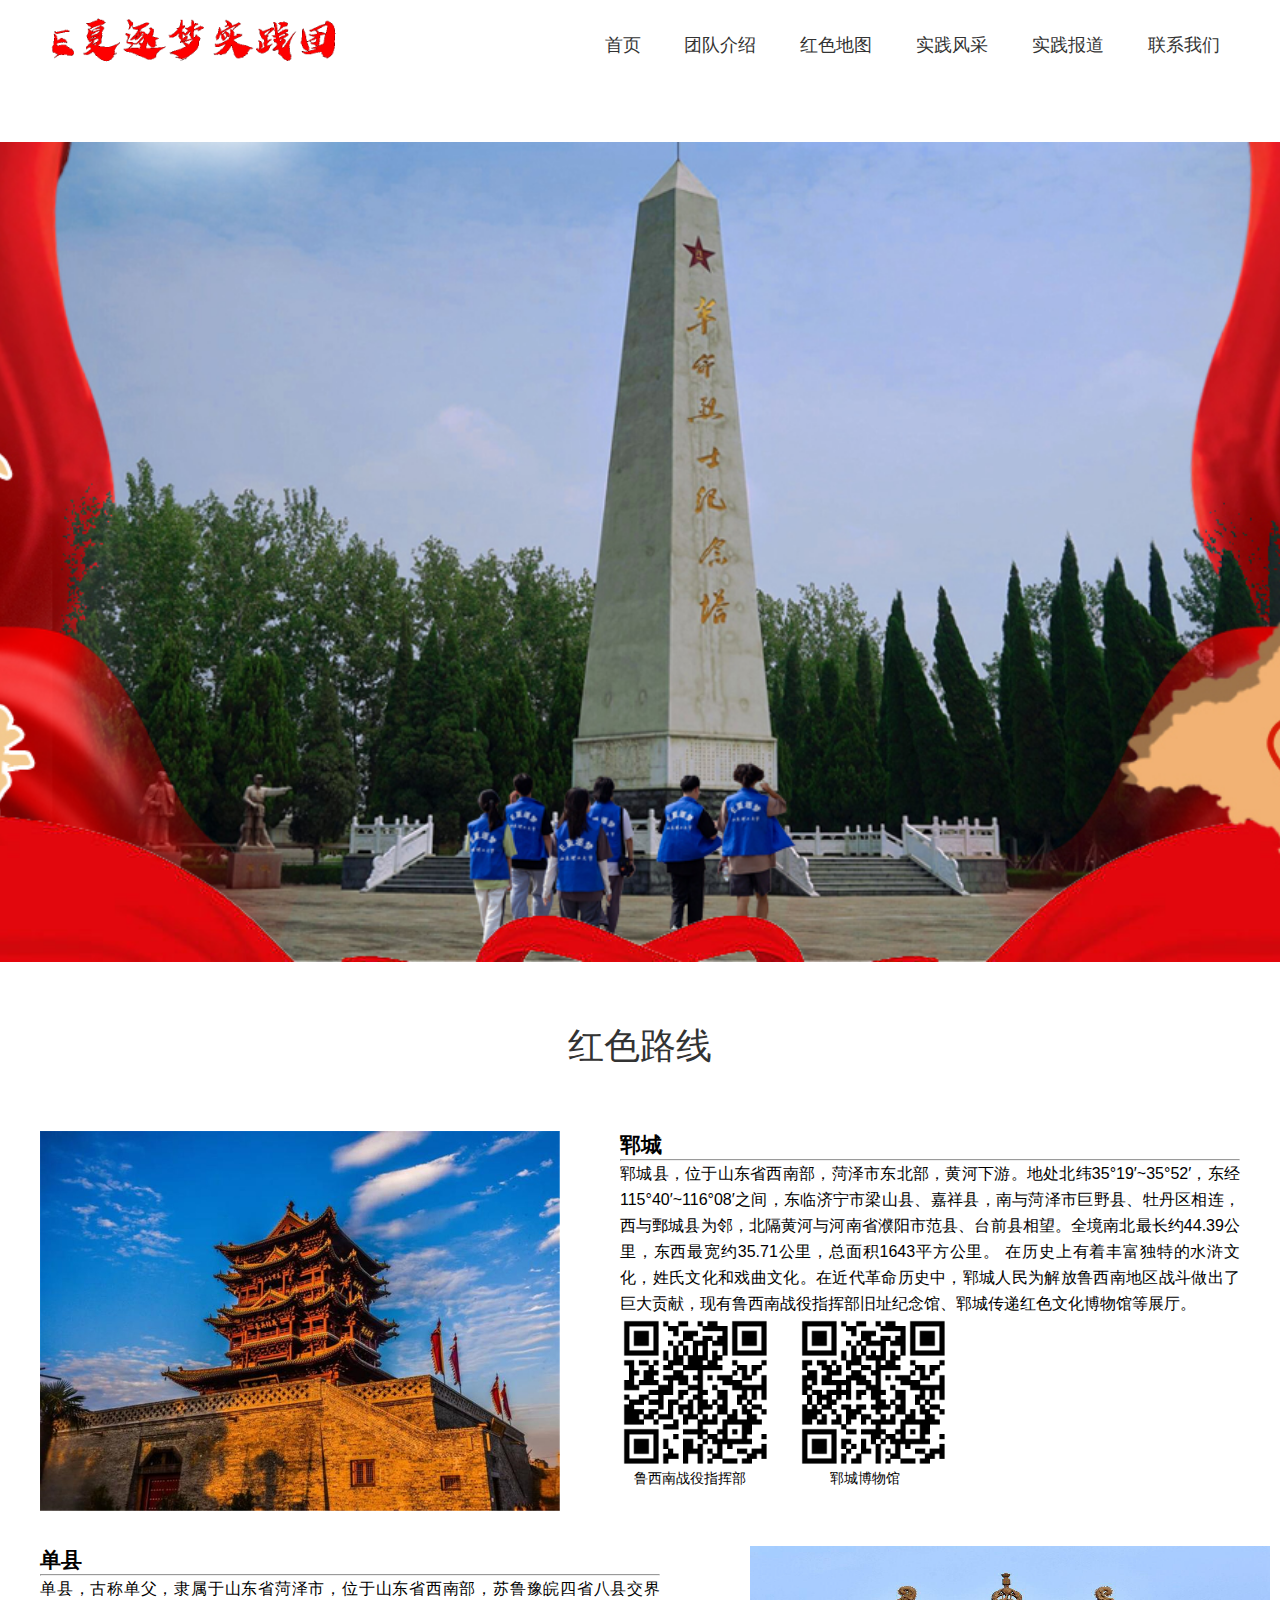
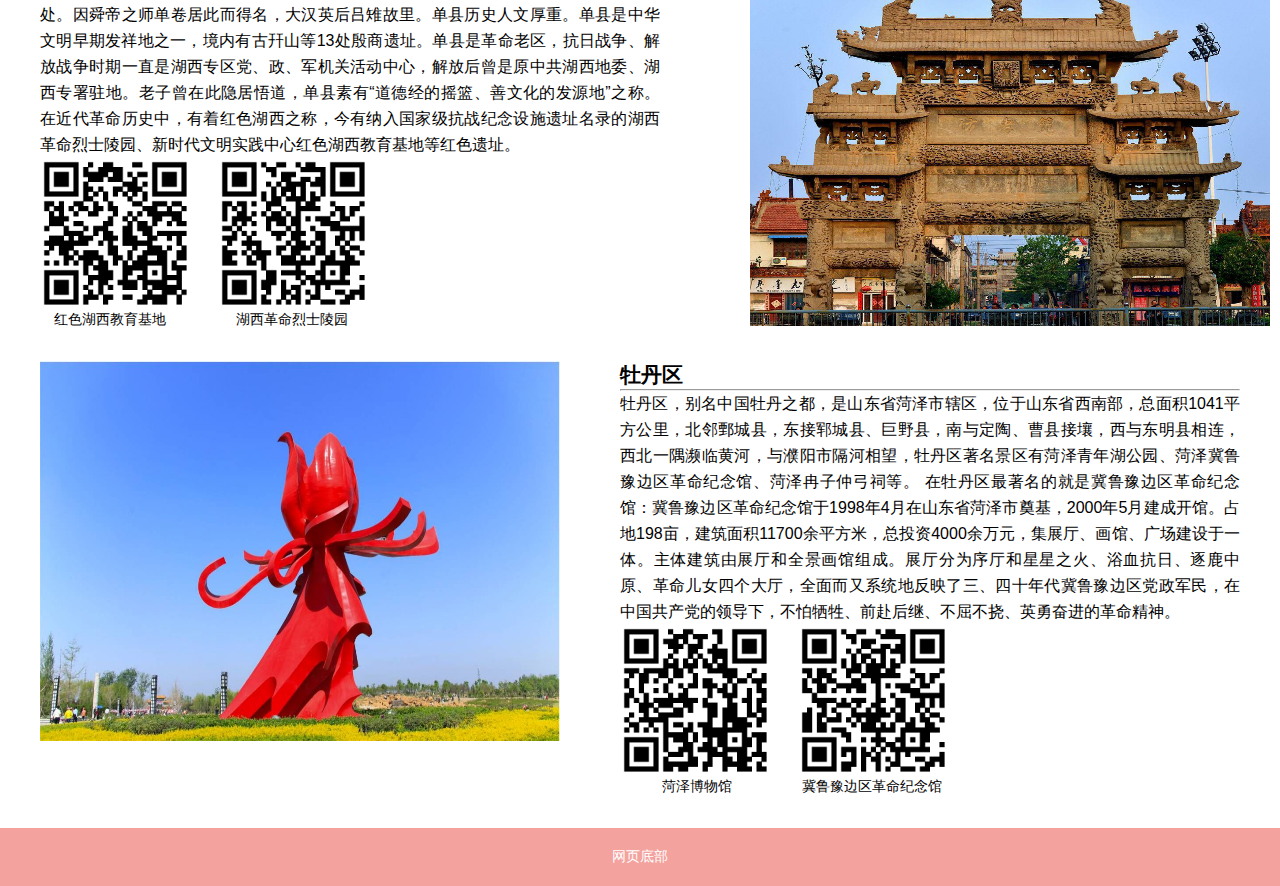
<file: map.html>
<!DOCTYPE html>
<html xmlns="http://www.w3.org/1999/html">
<head>
<meta charset="utf-8">
<link type="text/css" rel="stylesheet" href="css/css.css" />
<title>欢迎参观：E夏逐梦暑假社会实践团</title>
</head>
<body style=" background:#fff;">
<!--顶部-->
<div  class="header">
  <div class="wrapin">
    <!--logo图-->
    <div class="logo"><img src="images/LOGO.png" width="300"/></div>
    <!--导航部分-->
    <ul class="nav">
      <li><a href="index.html">首页</a></li>
      <li><a href="team.html">团队介绍</a></li>
      <li><a href="map.html">红色地图</a></li>
      <li><a href="show.html">实践风采</a></li>
      <li><a href="news.html">实践报道</a></li>
      <li><a href="lianxi.html">联系我们</a></li>
    </ul>
    <div class="clear"></div>
  </div>
</div>
<!--顶部结束-->
<div class="topping"> <img src="images/map.jpg"/> </div>
<!--内容-->
<div class="wrapin">
  <div class="Part2">
    <div class="title">红色路线</div>
    <div class="Part1">
      <div class="pic lt"> <img src="images/郓城.jpg"/> </div>
      <div class="text rt">
        <h2>郓城</h2>
        <hr>
        <p> 郓城县，位于山东省西南部，菏泽市东北部，黄河下游。地处北纬35°19′~35°52′，东经115°40′~116°08′之间，东临济宁市梁山县、嘉祥县，南与菏泽市巨野县、牡丹区相连，西与鄄城县为邻，北隔黄河与河南省濮阳市范县、台前县相望。全境南北最长约44.39公里，东西最宽约35.71公里，总面积1643平方公里。
          在历史上有着丰富独特的水浒文化，姓氏文化和戏曲文化。在近代革命历史中，郓城人民为解放鲁西南地区战斗做出了巨大贡献，现有鲁西南战役指挥部旧址纪念馆、郓城传递红色文化博物馆等展厅。<br>
        <div><img src="images/鲁西南战役指挥部音频.png" width="150"/>&emsp;&emsp;<img src="images/郓城博物馆音频.png" width="150"/><br>&emsp;鲁西南战役指挥部&emsp;&emsp;&emsp;&emsp;&emsp;&emsp;郓城博物馆</div>
        </p>
       </div>
      <div class="clear"></div>
    </div>
    <br>
    <br>
    <div class="Part1">
      <div class="pic rt"> <img src="images/单县.jpg"/> </div>
      <div class="text lt">
        <h2>单县</h2>
        <hr>
        <p>单县，古称单父，隶属于山东省菏泽市，位于山东省西南部，苏鲁豫皖四省八县交界处。因舜帝之师单卷居此而得名，大汉英后吕雉故里。单县历史人文厚重。单县是中华文明早期发祥地之一，境内有古幵山等13处殷商遗址。单县是革命老区，抗日战争、解放战争时期一直是湖西专区党、政、军机关活动中心，解放后曾是原中共湖西地委、湖西专署驻地。老子曾在此隐居悟道，单县素有“道德经的摇篮、善文化的发源地”之称。
        在近代革命历史中，有着红色湖西之称，今有纳入国家级抗战纪念设施遗址名录的湖西革命烈士陵园、新时代文明实践中心红色湖西教育基地等红色遗址。
          <div><img src="images/红色湖西音频.png" width="150"/>&emsp;&emsp;<img src="images/湖西革命烈士陵园音频.png" width="150"/><br>&emsp;红色湖西教育基地&emsp;&emsp;&emsp;&emsp;&emsp;湖西革命烈士陵园</div>
        </p>
     </div>
      <div class="clear"></div>
    </div>
	 <br>
    <br>
	<div class="Part1">
      <div class="pic lt"> <img src="images/牡丹区.jpg"/> </div>
      <div class="text rt">
        <h2>牡丹区</h2>
        <hr>
        <p>牡丹区，别名中国牡丹之都，是山东省菏泽市辖区，位于山东省西南部，总面积1041平方公里，北邻鄄城县，东接郓城县、巨野县，南与定陶、曹县接壤，西与东明县相连，西北一隅濒临黄河，与濮阳市隔河相望，牡丹区著名景区有菏泽青年湖公园、菏泽冀鲁豫边区革命纪念馆、菏泽冉子仲弓祠等。
        在牡丹区最著名的就是冀鲁豫边区革命纪念馆：冀鲁豫边区革命纪念馆于1998年4月在山东省菏泽市奠基，2000年5月建成开馆。占地198亩，建筑面积11700余平方米，总投资4000余万元，集展厅、画馆、广场建设于一体。主体建筑由展厅和全景画馆组成。展厅分为序厅和星星之火、浴血抗日、逐鹿中原、革命儿女四个大厅，全面而又系统地反映了三、四十年代冀鲁豫边区党政军民，在中国共产党的领导下，不怕牺牲、前赴后继、不屈不挠、英勇奋进的革命精神。
        <div><img src="images/菏泽博物馆音频.png" width="150"/>&emsp;&emsp;<img src="images/冀鲁豫边区革命纪念馆音频.png" width="150"/><br>&emsp;&emsp;&emsp;菏泽博物馆&emsp;&emsp;&emsp;&emsp;&emsp;冀鲁豫边区革命纪念馆</div>
        </p>
         </div>
      <div class="clear"></div>
    </div>
    <br>
    <br>
  </div>
</div>
<!--底部-->
<div class="footer"> 网页底部 </div>
</body>
</html>
</file>
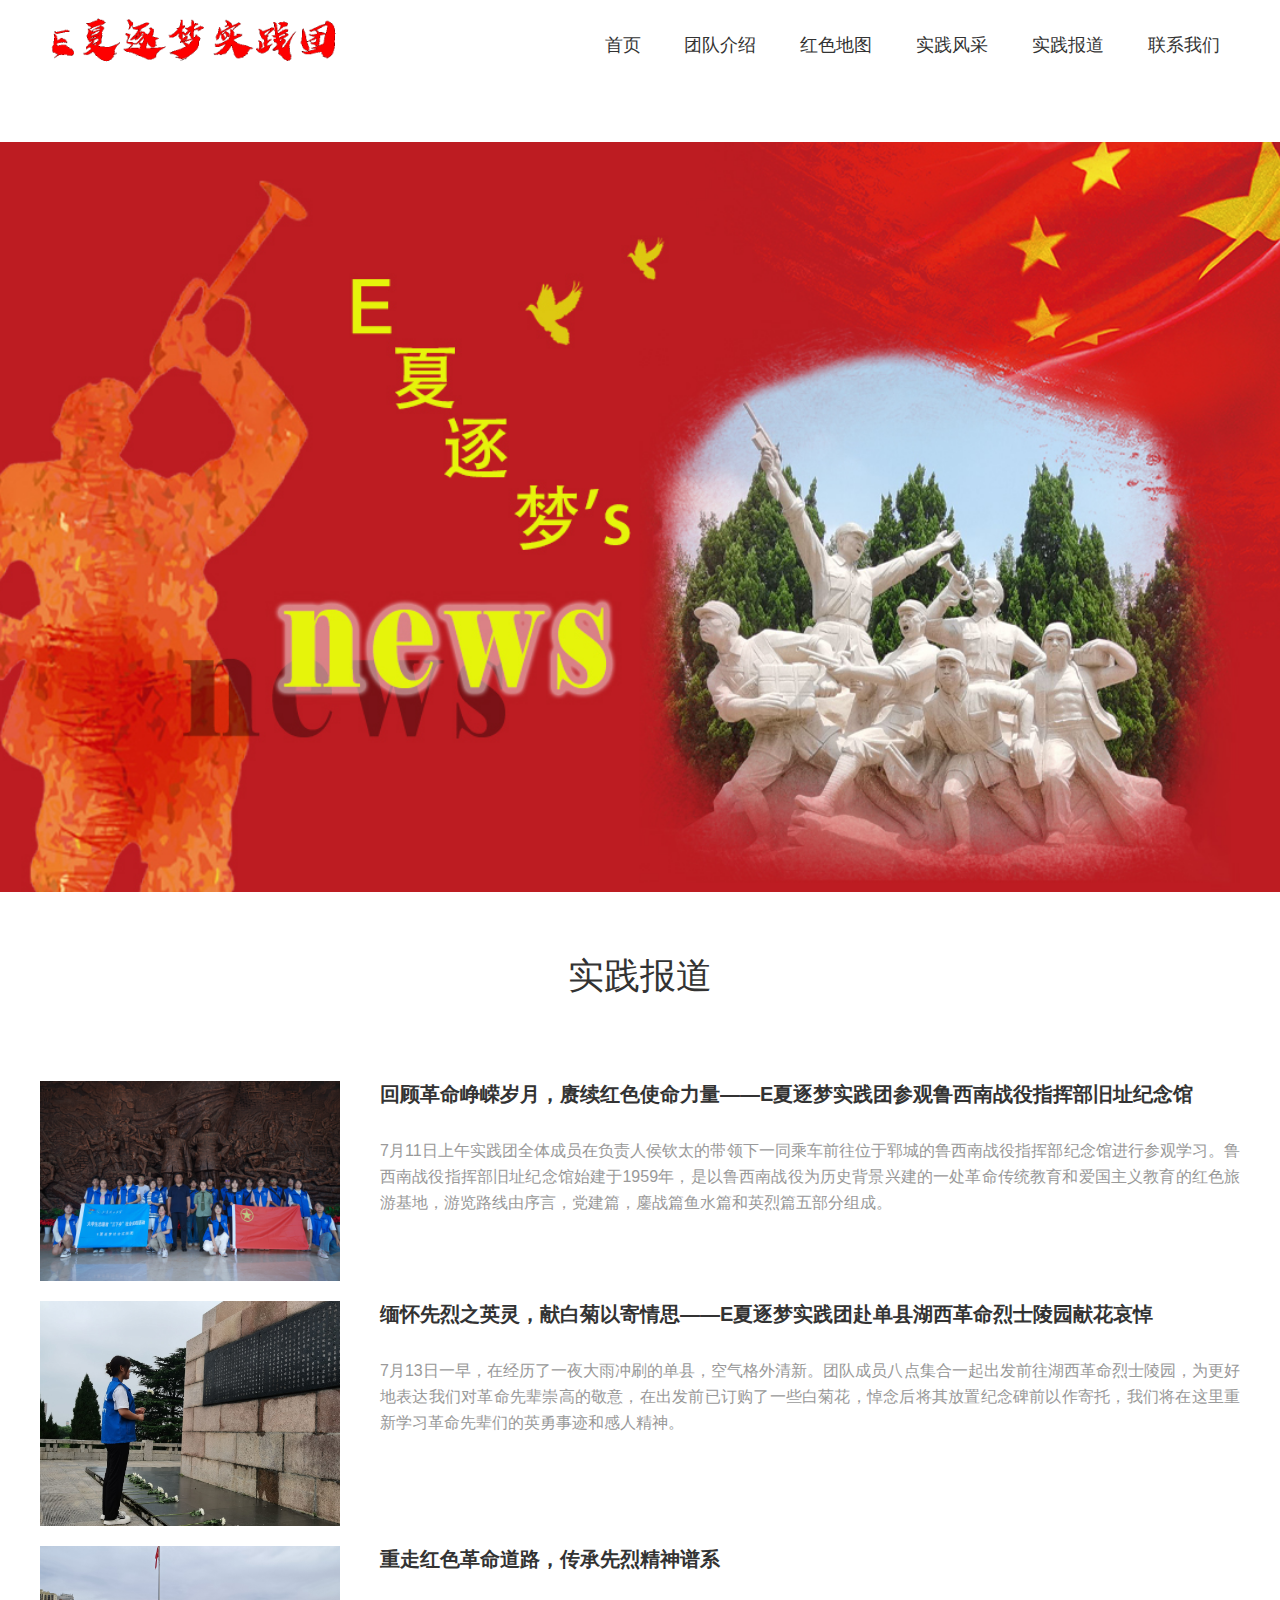
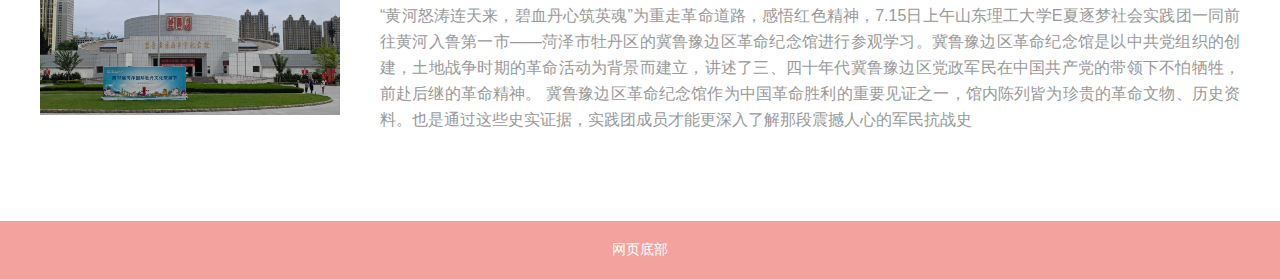
<file: news.html>
<!DOCTYPE html>
<html>
<head>
<meta charset="utf-8">
<link type="text/css" rel="stylesheet" href="css/css.css" />
<title>欢迎参观：E夏逐梦暑假社会实践团</title>
</head>
<body style=" background:#fff;">
<!--顶部-->
<div  class="header">
  <div class="wrapin">
    <!--logo图-->
    <div class="logo"><img src="images/LOGO.png" width="300"/></div>
    <!--导航部分-->
    <ul class="nav">
      <li><a href="index.html">首页</a></li>
      <li><a href="team.html">团队介绍</a></li>
      <li><a href="map.html">红色地图</a></li>
      <li><a href="show.html">实践风采</a></li>
      <li><a href="news.html">实践报道</a></li>
      <li><a href="lianxi.html">联系我们</a></li>
    </ul>
    <div class="clear"></div>
  </div>
</div>
<!--顶部结束-->
<div class="news"> <img src="images/new.jpg" height="700"/> </div>
<!--内容-->
<div class="wrapin">
  <div class="Part3">
    <div class="title">实践报道</div>
    <ul class="text ">
      <li> <a href="news1_detail.html"> <img src="images/02.jpg" width="300">
        <h2>回顾革命峥嵘岁月，赓续红色使命力量——E夏逐梦实践团参观鲁西南战役指挥部旧址纪念馆</h2>
        <p>7月11日上午实践团全体成员在负责人侯钦太的带领下一同乘车前往位于郓城的鲁西南战役指挥部纪念馆进行参观学习。鲁西南战役指挥部旧址纪念馆始建于1959年，是以鲁西南战役为历史背景兴建的一处革命传统教育和爱国主义教育的红色旅游基地，游览路线由序言，党建篇，鏖战篇鱼水篇和英烈篇五部分组成。</p>
        </a> </li>
      <li> <a href="news2_detail.html"> <img src="images/new201.jpg" width="300">
        <h2>缅怀先烈之英灵，献白菊以寄情思——E夏逐梦实践团赴单县湖西革命烈士陵园献花哀悼</h2>
        <p>7月13日一早，在经历了一夜大雨冲刷的单县，空气格外清新。团队成员八点集合一起出发前往湖西革命烈士陵园，为更好地表达我们对革命先辈崇高的敬意，在出发前已订购了一些白菊花，悼念后将其放置纪念碑前以作寄托，我们将在这里重新学习革命先辈们的英勇事迹和感人精神。</p>
        </a> </li>
      <li> <a href="news3_detail.html"> <img src="images/冀鲁豫.jpg" width="300">
        <h2>重走红色革命道路，传承先烈精神谱系</h2>
        <p>“黄河怒涛连天来，碧血丹心筑英魂”为重走革命道路，感悟红色精神，7.15日上午山东理工大学E夏逐梦社会实践团一同前往黄河入鲁第一市——菏泽市牡丹区的冀鲁豫边区革命纪念馆进行参观学习。冀鲁豫边区革命纪念馆是以中共党组织的创建，土地战争时期的革命活动为背景而建立，讲述了三、四十年代冀鲁豫边区党政军民在中国共产党的带领下不怕牺牲，前赴后继的革命精神。
          冀鲁豫边区革命纪念馆作为中国革命胜利的重要见证之一，馆内陈列皆为珍贵的革命文物、历史资料。也是通过这些史实证据，实践团成员才能更深入了解那段震撼人心的军民抗战史</p>
        </a> </li>
    </ul>
    <div class="clear"></div><br>
<br>
<br>

  </div>
</div>
<!--底部-->
<div class="footer">
 网页底部
</div>
</body>
</html>
</file>
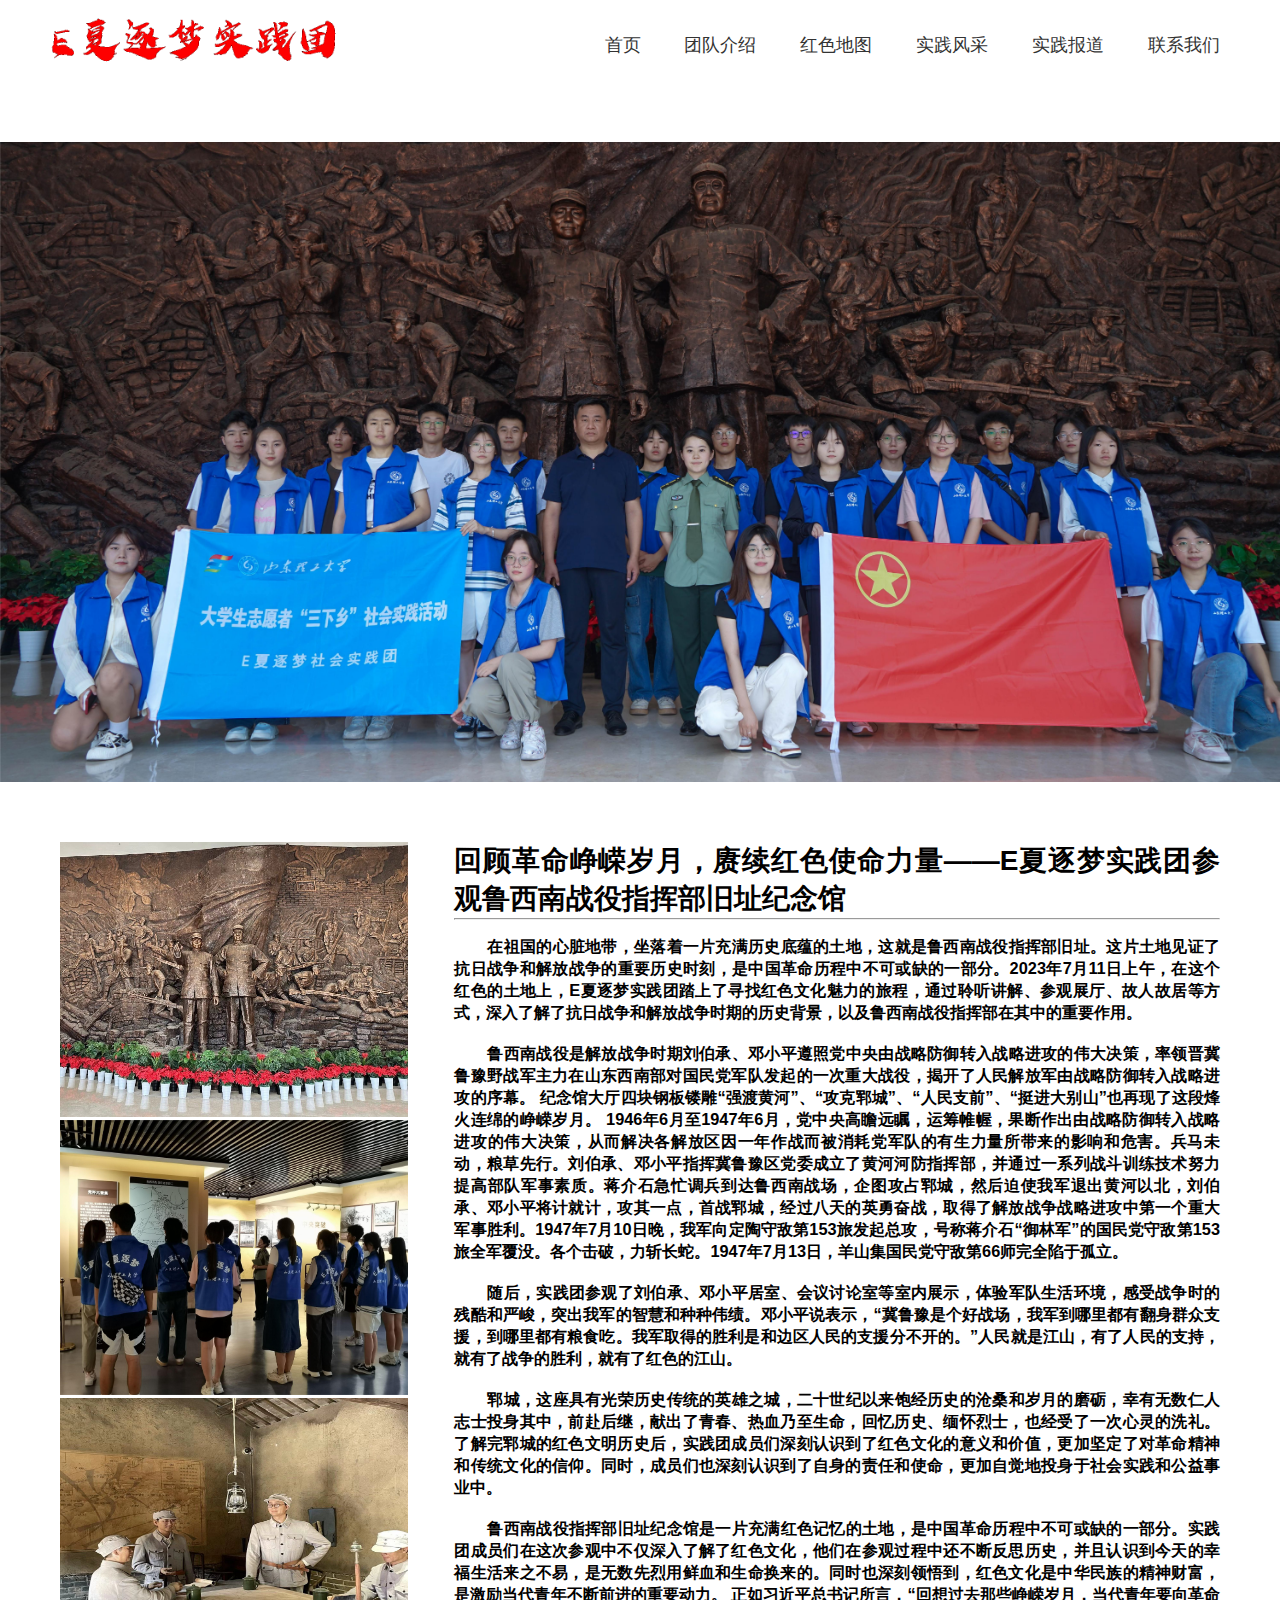
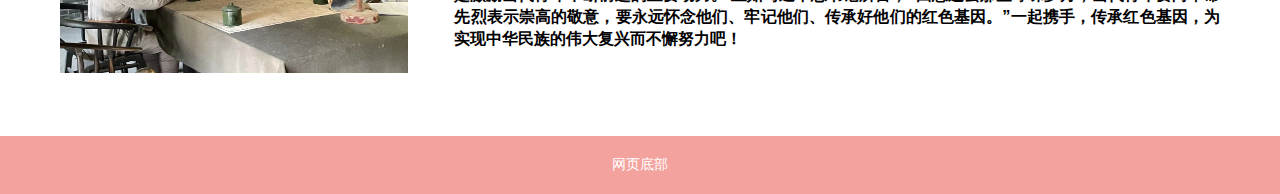
<file: news1_detail.html>
<!DOCTYPE html>
<html>
<head>
<meta charset="utf-8">
<link type="text/css" rel="stylesheet" href="css/css.css" />
<title>欢迎参观：E夏逐梦暑假社会实践团</title>
</head>
<body style=" background:#fff;">
<!--顶部-->
<div  class="header">
  <div class="wrapin">
    <!--logo图-->
    <div class="logo"><img src="images/LOGO.png" width="300"/></div>
    <!--导航部分-->
    <ul class="nav">
      <li><a href="index.html">首页</a></li>
      <li><a href="team.html">团队介绍</a></li>
      <li><a href="map.html">红色地图</a></li>
      <li><a href="show.html">实践风采</a></li>
      <li><a href="news.html">实践报道</a></li>
      <li><a href="lianxi.html">联系我们</a></li>
    </ul>
    <div class="clear"></div>
  </div>
</div>
<!--顶部结束-->
<div class="banner"> <img src="images/new1logo.jpg"/> </div>
<!--内容-->
<div class="wrapin">
  <div class="baike">
    <div class="pic"> <img src="images/new101.jpg"/> <img src="images/new102.jpg"/> <img src="images/new103.jpg"/></div>
    <div class="text">
      <h1>回顾革命峥嵘岁月，赓续红色使命力量——E夏逐梦实践团参观鲁西南战役指挥部旧址纪念馆</h1>
      <hr>
      <br>
	  <h3>
      &emsp;&emsp;在祖国的心脏地带，坐落着一片充满历史底蕴的土地，这就是鲁西南战役指挥部旧址。这片土地见证了抗日战争和解放战争的重要历史时刻，是中国革命历程中不可或缺的一部分。2023年7月11日上午，在这个红色的土地上，E夏逐梦实践团踏上了寻找红色文化魅力的旅程，通过聆听讲解、参观展厅、故人故居等方式，深入了解了抗日战争和解放战争时期的历史背景，以及鲁西南战役指挥部在其中的重要作用。<br><br>
      &emsp;&emsp;鲁西南战役是解放战争时期刘伯承、邓小平遵照党中央由战略防御转入战略进攻的伟大决策，率领晋冀鲁豫野战军主力在山东西南部对国民党军队发起的一次重大战役，揭开了人民解放军由战略防御转入战略进攻的序幕。
      纪念馆大厅四块钢板镂雕“强渡黄河”、“攻克郓城”、“人民支前”、“挺进大别山”也再现了这段烽火连绵的峥嵘岁月。
      1946年6月至1947年6月，党中央高瞻远瞩，运筹帷幄，果断作出由战略防御转入战略进攻的伟大决策，从而解决各解放区因一年作战而被消耗党军队的有生力量所带来的影响和危害。兵马未动，粮草先行。刘伯承、邓小平指挥冀鲁豫区党委成立了黄河河防指挥部，并通过一系列战斗训练技术努力提高部队军事素质。蒋介石急忙调兵到达鲁西南战场，企图攻占郓城，然后迫使我军退出黄河以北，刘伯承、邓小平将计就计，攻其一点，首战郓城，经过八天的英勇奋战，取得了解放战争战略进攻中第一个重大军事胜利。1947年7月10日晚，我军向定陶守敌第153旅发起总攻，号称蒋介石“御林军”的国民党守敌第153旅全军覆没。各个击破，力斩长蛇。1947年7月13日，羊山集国民党守敌第66师完全陷于孤立。<br><br>
        &emsp;&emsp;随后，实践团参观了刘伯承、邓小平居室、会议讨论室等室内展示，体验军队生活环境，感受战争时的残酷和严峻，突出我军的智慧和种种伟绩。邓小平说表示，“冀鲁豫是个好战场，我军到哪里都有翻身群众支援，到哪里都有粮食吃。我军取得的胜利是和边区人民的支援分不开的。”人民就是江山，有了人民的支持，就有了战争的胜利，就有了红色的江山。<br><br>
        &emsp;&emsp;郓城，这座具有光荣历史传统的英雄之城，二十世纪以来饱经历史的沧桑和岁月的磨砺，幸有无数仁人志士投身其中，前赴后继，献出了青春、热血乃至生命，回忆历史、缅怀烈士，也经受了一次心灵的洗礼。了解完郓城的红色文明历史后，实践团成员们深刻认识到了红色文化的意义和价值，更加坚定了对革命精神和传统文化的信仰。同时，成员们也深刻认识到了自身的责任和使命，更加自觉地投身于社会实践和公益事业中。<br><br>
        &emsp;&emsp;鲁西南战役指挥部旧址纪念馆是一片充满红色记忆的土地，是中国革命历程中不可或缺的一部分。实践团成员们在这次参观中不仅深入了解了红色文化，他们在参观过程中还不断反思历史，并且认识到今天的幸福生活来之不易，是无数先烈用鲜血和生命换来的。同时也深刻领悟到，红色文化是中华民族的精神财富，是激励当代青年不断前进的重要动力。
        正如习近平总书记所言，“回想过去那些峥嵘岁月，当代青年要向革命先烈表示崇高的敬意，要永远怀念他们、牢记他们、传承好他们的红色基因。”一起携手，传承红色基因，为实现中华民族的伟大复兴而不懈努力吧！
      </h3>
    </div>
    <div class="clear"></div>
  </div>
</div>
<!--底部-->
<div class="footer"> 网页底部 </div>
</body>
</html>
</file>
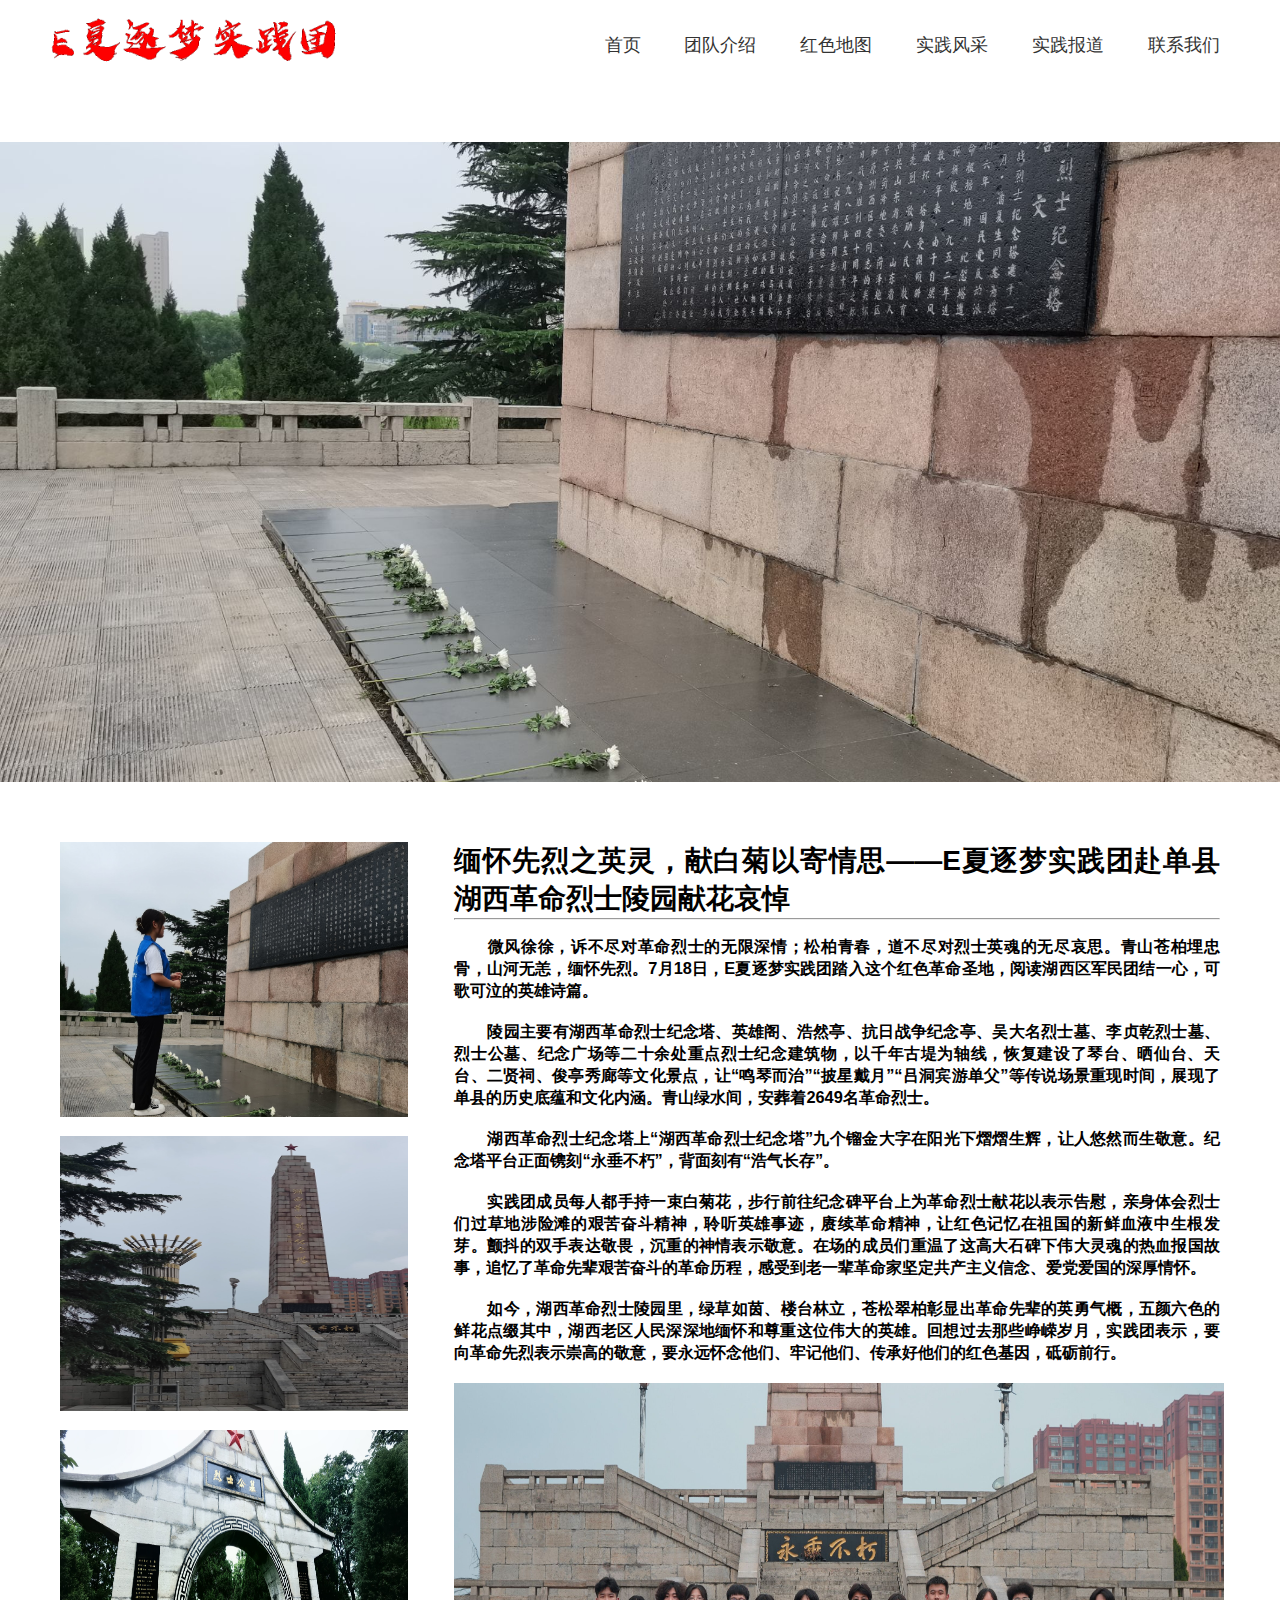
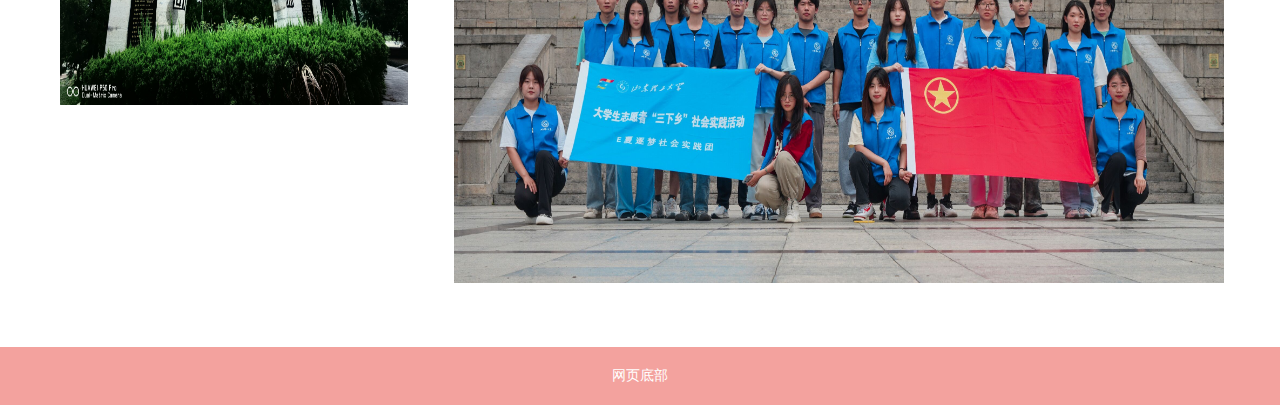
<file: news2_detail.html>
<!DOCTYPE html>
<html>
<head>
    <meta charset="utf-8">
    <link type="text/css" rel="stylesheet" href="css/css.css" />
    <title>欢迎参观：E夏逐梦暑假社会实践团</title>
</head>
<body style=" background:#fff;">
<!--顶部-->
<div  class="header">
    <div class="wrapin">
        <!--logo图-->
        <div class="logo"><img src="images/LOGO.png" width="300"/></div>
        <!--导航部分-->
        <ul class="nav">
            <li><a href="index.html">首页</a></li>
            <li><a href="team.html">团队介绍</a></li>
            <li><a href="map.html">红色地图</a></li>
            <li><a href="show.html">实践风采</a></li>
            <li><a href="news.html">实践报道</a></li>
            <li><a href="lianxi.html">联系我们</a></li>
        </ul>
        <div class="clear"></div>
    </div>
</div>
<!--顶部结束-->
<div class="banner"> <img src="images/湖西.jpg"/> </div>
<!--内容-->
<div class="wrapin">
    <div class="baike">
        <div class="pic"> <img src="images/new201.jpg"/><br><br> <img src="images/new202.jpg"/> <br><br><img src="images/new203.jpg"/></div>
        <div class="text">
            <h1>缅怀先烈之英灵，献白菊以寄情思——E夏逐梦实践团赴单县湖西革命烈士陵园献花哀悼</h1>
            <hr>
            <br>
            <h3>
                &emsp;&emsp;微风徐徐，诉不尽对革命烈士的无限深情；松柏青春，道不尽对烈士英魂的无尽哀思。青山苍柏埋忠骨，山河无恙，缅怀先烈。7月18日，E夏逐梦实践团踏入这个红色革命圣地，阅读湖西区军民团结一心，可歌可泣的英雄诗篇。<br><br>
                &emsp;&emsp;陵园主要有湖西革命烈士纪念塔、英雄阁、浩然亭、抗日战争纪念亭、吴大名烈士墓、李贞乾烈士墓、烈士公墓、纪念广场等二十余处重点烈士纪念建筑物，以千年古堤为轴线，恢复建设了琴台、晒仙台、天台、二贤祠、俊亭秀廊等文化景点，让“鸣琴而治”“披星戴月”“吕洞宾游单父”等传说场景重现时间，展现了单县的历史底蕴和文化内涵。青山绿水间，安葬着2649名革命烈士。<br><br>

                &emsp;&emsp;湖西革命烈士纪念塔上“湖西革命烈士纪念塔”九个镏金大字在阳光下熠熠生辉，让人悠然而生敬意。纪念塔平台正面镌刻“永垂不朽”，背面刻有“浩气长存”。<br><br>
                &emsp;&emsp;实践团成员每人都手持一束白菊花，步行前往纪念碑平台上为革命烈士献花以表示告慰，亲身体会烈士们过草地涉险滩的艰苦奋斗精神，聆听英雄事迹，赓续革命精神，让红色记忆在祖国的新鲜血液中生根发芽。颤抖的双手表达敬畏，沉重的神情表示敬意。在场的成员们重温了这高大石碑下伟大灵魂的热血报国故事，追忆了革命先辈艰苦奋斗的革命历程，感受到老一辈革命家坚定共产主义信念、爱党爱国的深厚情怀。<br><br>
                &emsp;&emsp;如今，湖西革命烈士陵园里，绿草如茵、楼台林立，苍松翠柏彰显出革命先辈的英勇气概，五颜六色的鲜花点缀其中，湖西老区人民深深地缅怀和尊重这位伟大的英雄。回想过去那些峥嵘岁月，实践团表示，要向革命先烈表示崇高的敬意，要永远怀念他们、牢记他们、传承好他们的红色基因，砥砺前行。<br><br>
                <p><img src="images/new2logo.jpg"width="770" height="500"></p><p align="center"></p>

            </h3>
        </div>
        <div class="clear"></div>
    </div>
</div>
<!--底部-->
<div class="footer"> 网页底部 </div>
</body>
</html>
</file>
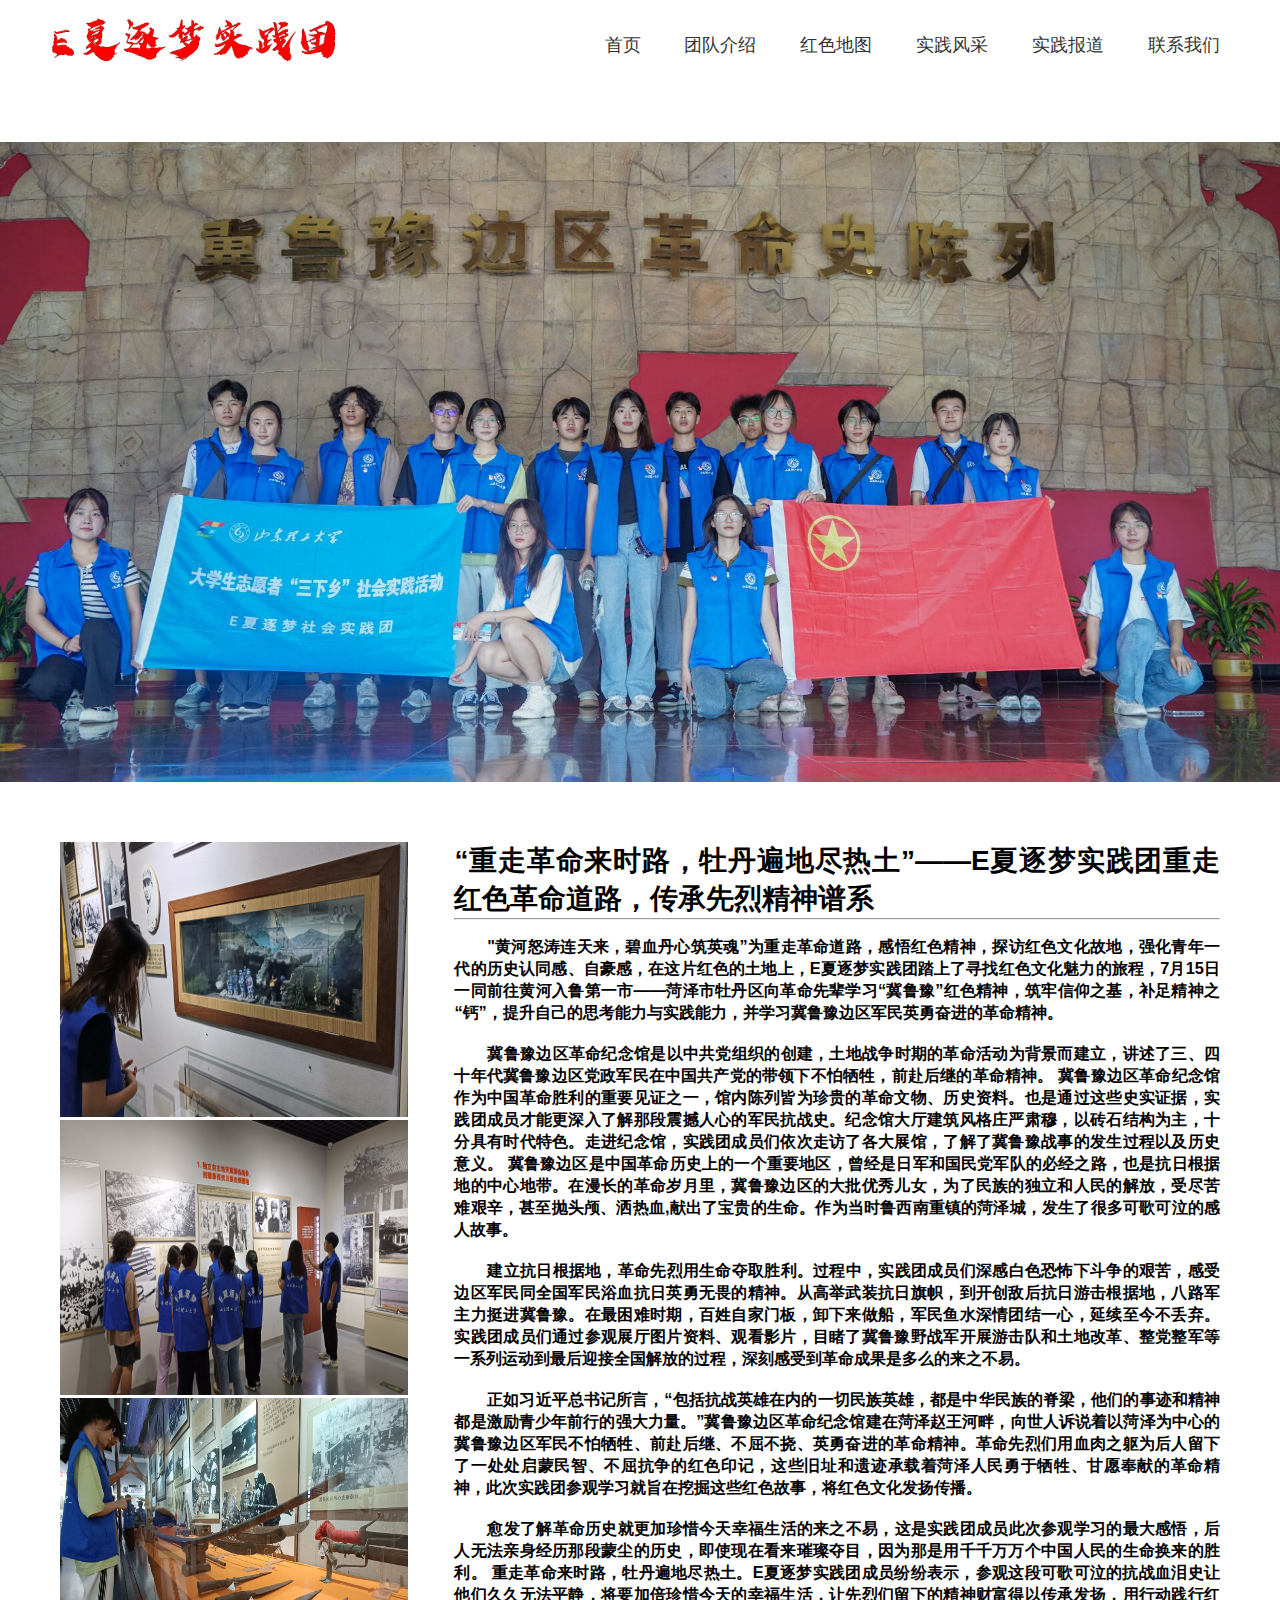
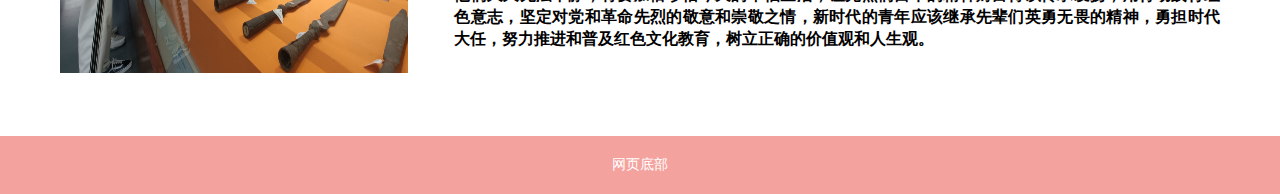
<file: news3_detail.html>
<!DOCTYPE html>
<html>
<head>
    <meta charset="utf-8">
    <link type="text/css" rel="stylesheet" href="css/css.css" />
    <title>欢迎参观：E夏逐梦暑假社会实践团</title>
</head>
<body style=" background:#fff;">
<!--顶部-->
<div  class="header">
    <div class="wrapin">
        <!--logo图-->
        <div class="logo"><img src="images/LOGO.png" width="300"/></div>
        <!--导航部分-->
        <ul class="nav">
            <li><a href="index.html">首页</a></li>
            <li><a href="team.html">团队介绍</a></li>
            <li><a href="map.html">红色地图</a></li>
            <li><a href="show.html">实践风采</a></li>
            <li><a href="news.html">实践报道</a></li>
            <li><a href="lianxi.html">联系我们</a></li>
        </ul>
        <div class="clear"></div>
    </div>
</div>
<!--顶部结束-->
<div class="banner"> <img src="images/new3logo.jpg"/> </div>
<!--内容-->
<div class="wrapin">
    <div class="baike">
        <div class="pic"> <img src="images/new301.jpg"/> <img src="images/new302.jpg"/> <img src="images/new303.jpg"/></div>
        <div class="text">
            <h1>“重走革命来时路，牡丹遍地尽热土”——E夏逐梦实践团重走红色革命道路，传承先烈精神谱系</h1>
            <hr>
            <br>
            <h3>
                &emsp;&emsp;"黄河怒涛连天来，碧血丹心筑英魂”为重走革命道路，感悟红色精神，探访红色文化故地，强化青年一代的历史认同感、自豪感，在这片红色的土地上，E夏逐梦实践团踏上了寻找红色文化魅力的旅程，7月15日一同前往黄河入鲁第一市——菏泽市牡丹区向革命先辈学习“冀鲁豫”红色精神，筑牢信仰之基，补足精神之“钙”，提升自己的思考能力与实践能力，并学习冀鲁豫边区军民英勇奋进的革命精神。<br><br>
                &emsp;&emsp;冀鲁豫边区革命纪念馆是以中共党组织的创建，土地战争时期的革命活动为背景而建立，讲述了三、四十年代冀鲁豫边区党政军民在中国共产党的带领下不怕牺牲，前赴后继的革命精神。
                冀鲁豫边区革命纪念馆作为中国革命胜利的重要见证之一，馆内陈列皆为珍贵的革命文物、历史资料。也是通过这些史实证据，实践团成员才能更深入了解那段震撼人心的军民抗战史。纪念馆大厅建筑风格庄严肃穆，以砖石结构为主，十分具有时代特色。走进纪念馆，实践团成员们依次走访了各大展馆，了解了冀鲁豫战事的发生过程以及历史意义。
                冀鲁豫边区是中国革命历史上的一个重要地区，曾经是日军和国民党军队的必经之路，也是抗日根据地的中心地带。在漫长的革命岁月里，冀鲁豫边区的大批优秀儿女，为了民族的独立和人民的解放，受尽苦难艰辛，甚至抛头颅、洒热血,献出了宝贵的生命。作为当时鲁西南重镇的菏泽城，发生了很多可歌可泣的感人故事。<br><br>
                &emsp;&emsp;建立抗日根据地，革命先烈用生命夺取胜利。过程中，实践团成员们深感白色恐怖下斗争的艰苦，感受边区军民同全国军民浴血抗日英勇无畏的精神。从高举武装抗日旗帜，到开创敌后抗日游击根据地，八路军主力挺进冀鲁豫。在最困难时期，百姓自家门板，卸下来做船，军民鱼水深情团结一心，延续至今不丢弃。实践团成员们通过参观展厅图片资料、观看影片，目睹了冀鲁豫野战军开展游击队和土地改革、整党整军等一系列运动到最后迎接全国解放的过程，深刻感受到革命成果是多么的来之不易。<br><br>
                &emsp;&emsp;正如习近平总书记所言，“包括抗战英雄在内的一切民族英雄，都是中华民族的脊梁，他们的事迹和精神都是激励青少年前行的强大力量。”冀鲁豫边区革命纪念馆建在菏泽赵王河畔，向世人诉说着以菏泽为中心的冀鲁豫边区军民不怕牺牲、前赴后继、不屈不挠、英勇奋进的革命精神。革命先烈们用血肉之躯为后人留下了一处处启蒙民智、不屈抗争的红色印记，这些旧址和遗迹承载着菏泽人民勇于牺牲、甘愿奉献的革命精神，此次实践团参观学习就旨在挖掘这些红色故事，将红色文化发扬传播。<br><br>
                &emsp;&emsp;愈发了解革命历史就更加珍惜今天幸福生活的来之不易，这是实践团成员此次参观学习的最大感悟，后人无法亲身经历那段蒙尘的历史，即使现在看来璀璨夺目，因为那是用千千万万个中国人民的生命换来的胜利。
                重走革命来时路，牡丹遍地尽热土。E夏逐梦实践团成员纷纷表示，参观这段可歌可泣的抗战血泪史让他们久久无法平静，将要加倍珍惜今天的幸福生活，让先烈们留下的精神财富得以传承发扬，用行动践行红色意志，坚定对党和革命先烈的敬意和崇敬之情，新时代的青年应该继承先辈们英勇无畏的精神，勇担时代大任，努力推进和普及红色文化教育，树立正确的价值观和人生观。
            </h3>
        </div>
        <div class="clear"></div>
    </div>
</div>
<!--底部-->
<div class="footer"> 网页底部 </div>
</body>
</html>
</file>
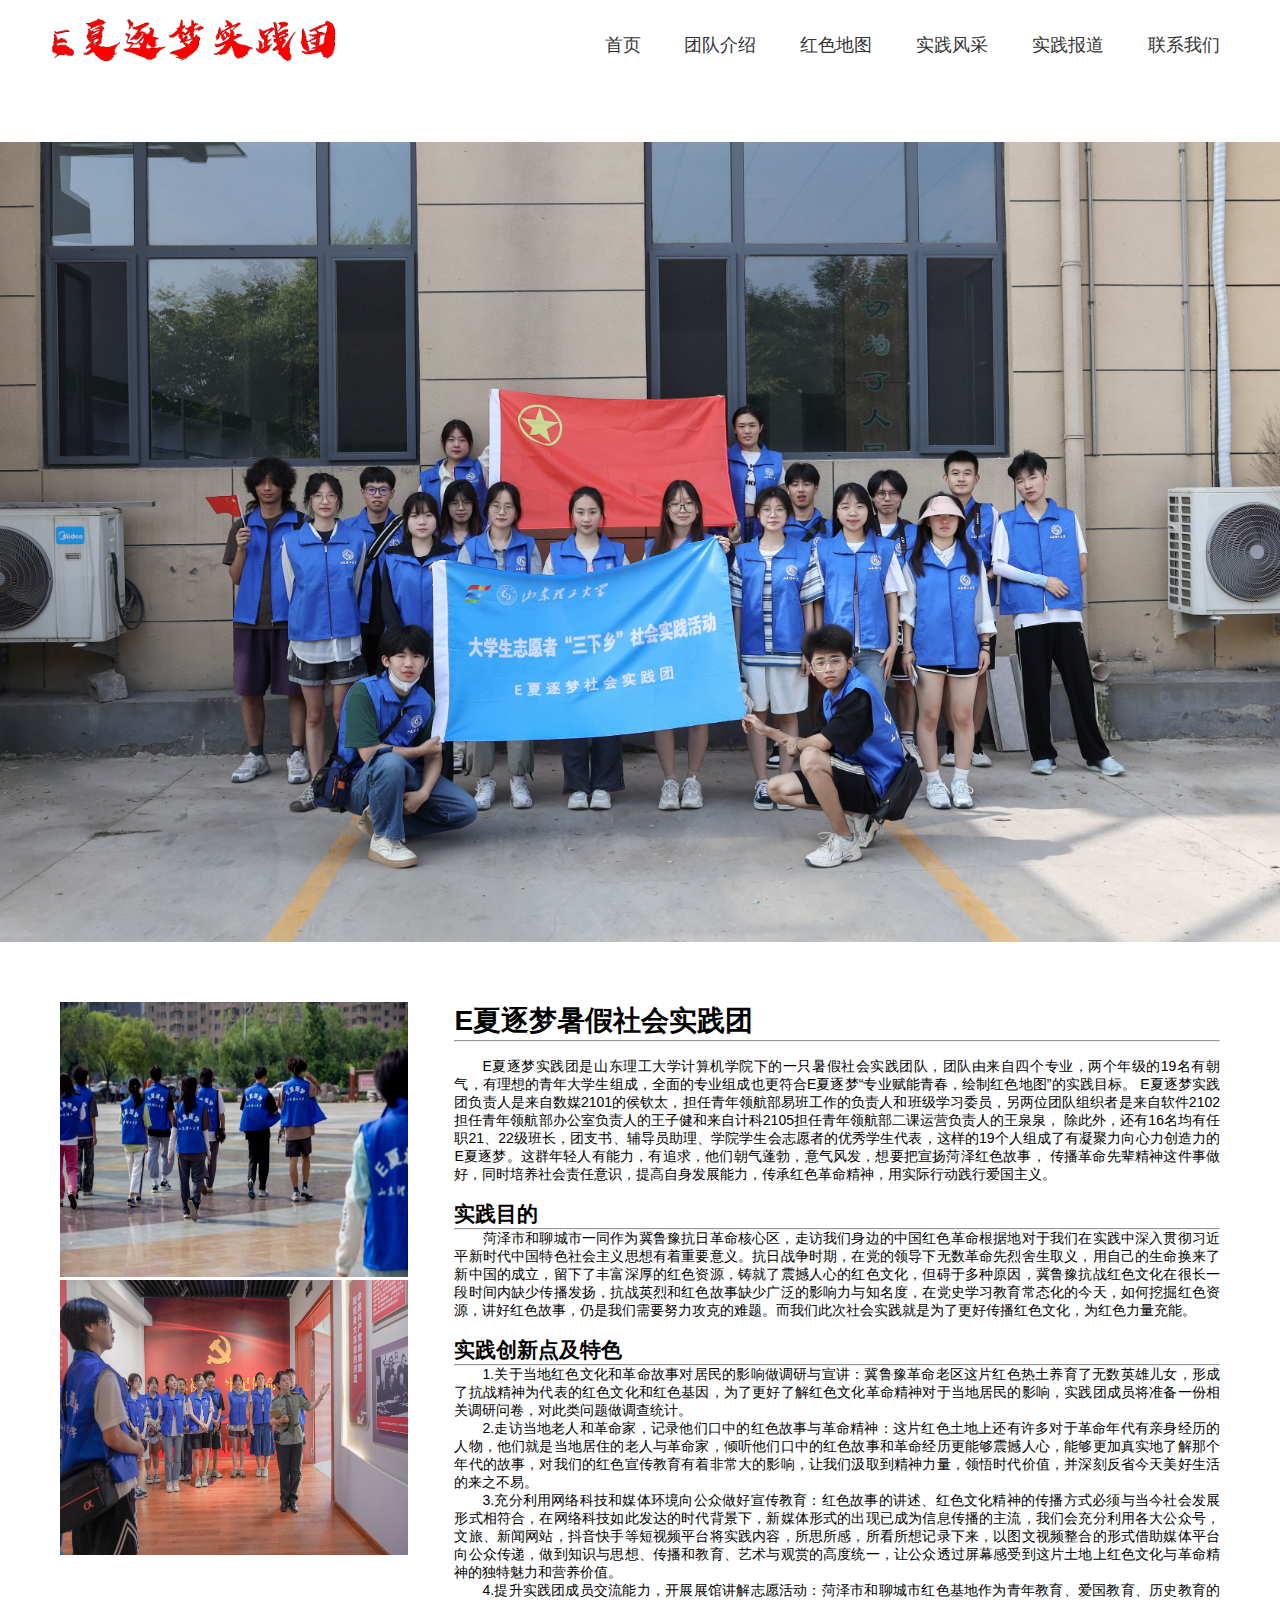
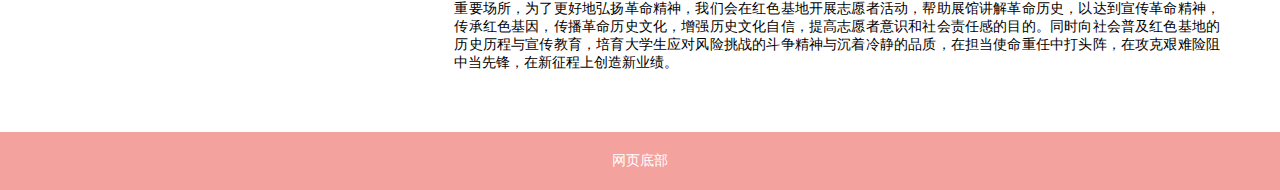
<file: team.html>
<!DOCTYPE html>
<html>
<head>
<meta charset="utf-8">
<link type="text/css" rel="stylesheet" href="css/css.css" />
<title>欢迎参观：E夏逐梦暑假社会实践团</title>
</head>
<body style=" background:#fff;">
<!--顶部-->
<div  class="header">
  <div class="wrapin">
    <!--logo图-->
    <div class="logo"><img src="images/LOGO.png" width="300"/></div>
    <!--导航部分-->
    <ul class="nav">
      <li><a href="index.html">首页</a></li>
      <li><a href="team.html">团队介绍</a></li>
      <li><a href="map.html">红色地图</a></li>
      <li><a href="show.html">实践风采</a></li>
      <li><a href="news.html">实践报道</a></li>
      <li><a href="lianxi.html">联系我们</a></li>
    </ul>
    <div class="clear"></div>
  </div>
</div>
<!--顶部结束-->
<div class="team"> <img src="images/01.jpg" height="900"/> </div>
<!--内容-->
<div class="wrapin">
  <div class="baike">
    <div class="pic"> <img src="images/team10.png"/> <img src="images/team9.jpg"/> </div>
    <div class="text">
      <h1>E夏逐梦暑假社会实践团</h1>
      <hr>
      <br>
      <p>&emsp;&emsp;E夏逐梦实践团是山东理工大学计算机学院下的一只暑假社会实践团队，团队由来自四个专业，两个年级的19名有朝气，有理想的青年大学生组成，全面的专业组成也更符合E夏逐梦“专业赋能青春，绘制红色地图”的实践目标。
        E夏逐梦实践团负责人是来自数媒2101的侯钦太，担任青年领航部易班工作的负责人和班级学习委员，另两位团队组织者是来自软件2102担任青年领航部办公室负责人的王子健和来自计科2105担任青年领航部二课运营负责人的王泉泉，
        除此外，还有16名均有任职21、22级班长，团支书、辅导员助理、学院学生会志愿者的优秀学生代表，这样的19个人组成了有凝聚力向心力创造力的E夏逐梦。这群年轻人有能力，有追求，他们朝气蓬勃，意气风发，想要把宣扬菏泽红色故事，
        传播革命先辈精神这件事做好，同时培养社会责任意识，提高自身发展能力，传承红色革命精神，用实际行动践行爱国主义。<br>
        <br>
      <h2>实践目的</h2>
      <hr>
      &emsp;&emsp;菏泽市和聊城市一同作为冀鲁豫抗日革命核心区，走访我们身边的中国红色革命根据地对于我们在实践中深入贯彻习近平新时代中国特色社会主义思想有着重要意义。抗日战争时期，在党的领导下无数革命先烈舍生取义，用自己的生命换来了新中国的成立，留下了丰富深厚的红色资源，铸就了震撼人心的红色文化，但碍于多种原因，冀鲁豫抗战红色文化在很长一段时间内缺少传播发扬，抗战英烈和红色故事缺少广泛的影响力与知名度，在党史学习教育常态化的今天，如何挖掘红色资源，讲好红色故事，仍是我们需要努力攻克的难题。而我们此次社会实践就是为了更好传播红色文化，为红色力量充能。<br><br>
      <h2>实践创新点及特色</h2>
      <hr>
      &emsp;&emsp;1.关于当地红色文化和革命故事对居民的影响做调研与宣讲：冀鲁豫革命老区这片红色热土养育了无数英雄儿女，形成了抗战精神为代表的红色文化和红色基因，为了更好了解红色文化革命精神对于当地居民的影响，实践团成员将准备一份相关调研问卷，对此类问题做调查统计。<br/>
      &emsp;&emsp;2.走访当地老人和革命家，记录他们口中的红色故事与革命精神：这片红色土地上还有许多对于革命年代有亲身经历的人物，他们就是当地居住的老人与革命家，倾听他们口中的红色故事和革命经历更能够震撼人心，能够更加真实地了解那个年代的故事，对我们的红色宣传教育有着非常大的影响，让我们汲取到精神力量，领悟时代价值，并深刻反省今天美好生活的来之不易。<br/>
      &emsp;&emsp;3.充分利用网络科技和媒体环境向公众做好宣传教育：红色故事的讲述、红色文化精神的传播方式必须与当今社会发展形式相符合，在网络科技如此发达的时代背景下，新媒体形式的出现已成为信息传播的主流，我们会充分利用各大公众号，文旅、新闻网站，抖音快手等短视频平台将实践内容，所思所感，所看所想记录下来，以图文视频整合的形式借助媒体平台向公众传递，做到知识与思想、传播和教育、艺术与观赏的高度统一，让公众透过屏幕感受到这片土地上红色文化与革命精神的独特魅力和营养价值。<br/>
      &emsp;&emsp;4.提升实践团成员交流能力，开展展馆讲解志愿活动：菏泽市和聊城市红色基地作为青年教育、爱国教育、历史教育的重要场所，为了更好地弘扬革命精神，我们会在红色基地开展志愿者活动，帮助展馆讲解革命历史，以达到宣传革命精神，传承红色基因，传播革命历史文化，增强历史文化自信，提高志愿者意识和社会责任感的目的。同时向社会普及红色基地的历史历程与宣传教育，培育大学生应对风险挑战的斗争精神与沉着冷静的品质，在担当使命重任中打头阵，在攻克艰难险阻中当先锋，在新征程上创造新业绩。
      </p>
    </div>
    <div class="clear"></div>
  </div>
</div>
<!--底部-->
<div class="footer"> 网页底部 </div>
</body>
</html>
</file>
<file: css/css.css>
﻿/*通用类*/
* {
	margin: 0;
	padding: 0;
}
body {
	min-width: 1200px;
	margin: 0 auto;
	font-size: 14px;
	font-family: PingFang SC, Hiragino Sans GB, Microsoft YaHei UI, Microsoft YaHei, Source Han Sans CN, sans-serif;
	background: #fff;
	text-align: justify;
	color: #010000;
	position: relative;
}
a {
	cursor: pointer;
	color: #333;
	text-decoration: none;
	outline: none;
}
ul {
	list-style-type: none;
}
em {
	font-style: normal;
}
.lt {
	float: left;
}
.rt {
	float: right;
}
.clear {
	font: 0px Arial;
	line-height: 0;
	height: 0;
	overflow: hidden;
	clear: both;
}
.wrapin {
	width: 1200px;
	margin-left: auto;
	margin-right: auto;
}
/*header 开始*/
.header{
	height:90px;
	
}
.logo{
	float:left;

}
.nav{
	float:right;
}

.nav li{
	display:inline-block;
	text-align:center;
	margin:0 20px;
	font-size:18px;
	line-height:90px;
}
.nav li:hover a{
	color:#ff9d3d;
	
}
.topping img{
	display:block;
	width:100%;
	height: 820px;
	object-fit: cover;
}
.news img{
	display:block;
	width:100%;
	height: 750px;
	object-fit: cover;
}
.show img{
	display:block;
	width:100%;
	height: 720px;
	object-fit: cover;
}
.team img{
	display:block;
	width:100%;
	height: 800px;
	object-fit: cover;
}
.banner{
	width:100%;	
}
.banner img{
	display:block;
	width:100%;
	height: 640px;
	object-fit: cover;
}

.title{
	margin:60px 0;
	text-align:center;
	font-size:36px;
	color:#333;	
}
.title.a1{ margin:20px 0;}
.Part1 .pic{
	width:490px;	
}
.Part1 .pic img{
	width:520px;
	height: 380px;
}
.Part1 .text{
	width:620px;
	margin:0px;	
}
.Part1 .text h3{
	text-align:center;
	line-height:60px;	
}
.Part1 .text p{
	font-size:16px;
	line-height:26px;	
}
.Part1 .text .gend{
	width:120px;
	height:34px;
	line-height:35px;
	text-align:center;
	color:#fff;
	background:#99CC00;
	font-size:16px;
	margin:50px 0;
	display:block;
}
#banner {
	width: 100%;
	height: 550px;
	position: relative;
}
#banner ul#b_pic li {
	width: 100%;
	height: 550px;
	overflow: hidden;
	position: absolute;
	top: 0;
	display: none;
}
#banner ul#b_pic li img {
	width: 100%;
	display: flex;
	object-fit: cover;
	transform: scale(1);
}

#banner ul#b_an {
	position: absolute;
	width: 100%;
	bottom: 32px;
	display: flex;
	align-items: center;
	justify-content: center;
}
#banner ul#b_an li {
	width: 13px;
	height: 13px;
	background: #86939b;
	margin: 0 3px;
}
.Part2 ul li{
	width:360px;
	float:left;
	text-align:center;
	margin:20px;

}
.Part2 ul li img{
	width:100%;
		height:242px;
	object-fit:cover;
	height:100%;
}
.Part2 ul li p{

	font-size:14px;
	color:#333;	
}
.Part3 .text{

}
.Part3 .text li{
	margin-bottom:20px; clear:both ; padding:20px 0
}
.Part3 .text li h2{
	font-size:20px;	
}
.Part3 .text li p{
	color:#999;
	font-size:16px;
	line-height:26px; padding-top:30px;	
}
.Part3 .text li img{ float:left; margin-right:40px;}
.Part3 .text .pic{
	width:40%;	
}
.Part4{ padding-bottom:50px;}
.Part4 ul {
	width:1220px;	
}
.Part4 ul li{
	float:left;
	width:23%;
	margin:1%;	
}
.Part4 ul li img{
	width:100%;
	display:block;	
}

.footer{

	background:#f3a29e;
	color:#fff; text-align:center; padding:20px 0
}

.news_box{
	background:#fff;
	padding:30px 60px;
	padding-bottom:160px;	
}
.h1{
	margin:50px 0;	
}
.h1 h1{
	text-align:center;
	color:#ff9d3d;
	line-height:40px;
}
.h1 span{
	font-size:14px;
	color:#999;
	text-align:center;
	display:block;	
}
.news_box img{
	text-align:center;
	display:block;
	margin:20px  auto;	
}
.news_box .text h2{
	text-align:center;
	line-height:50px;
	
}
.news_box .text p{
	line-height:30px;
	text-indent:2rem;
	margin-bottom:10px;	
}
.lunt h2{
	padding:15px 20px;
	color:#fff;
	font-size:18px;
	background:#ff9d3d;
	margin:30px 0;	

}

.banq em{
	color:#03F;	
}
.baike{
	padding:60px 20px;
	background:#fff;	
}
.baike .pic{
	float:left;
	width:30%;	
}

.baike .pic img{
	width:100%;
	height: 275px;
}
.baike .yuanhaoyi{
	float:left;
	width: 30%;
}
.baike .yuanhaoyi img{
	width: 100%;
	height: 450px;
}
.baike .text{
	float: right;
	width:66%;	
}
.meitu{

}
.meitu ul li{
	width:31%;
}
.meitu ul li img{
	height:250px;
	object-fit:cover;	
}
.text .in{
	margin:10px 0;		
}
.text .in p{
	font-size:16px;
	margin-bottom:10px;	
}
.text .in .phone{
	width:260px;
	padding:0 10px;
	line-height:40px;
	border:1px solid #999;	
}
.text .in textarea{
	width:600px;
	padding:10px;
	height:100px;	
}
.text .but{
	height:40px;
	width:200px;
	background:#ffad5d;
	font-size:16px;
	color:#fff;
	border:none;	
}
</file>
